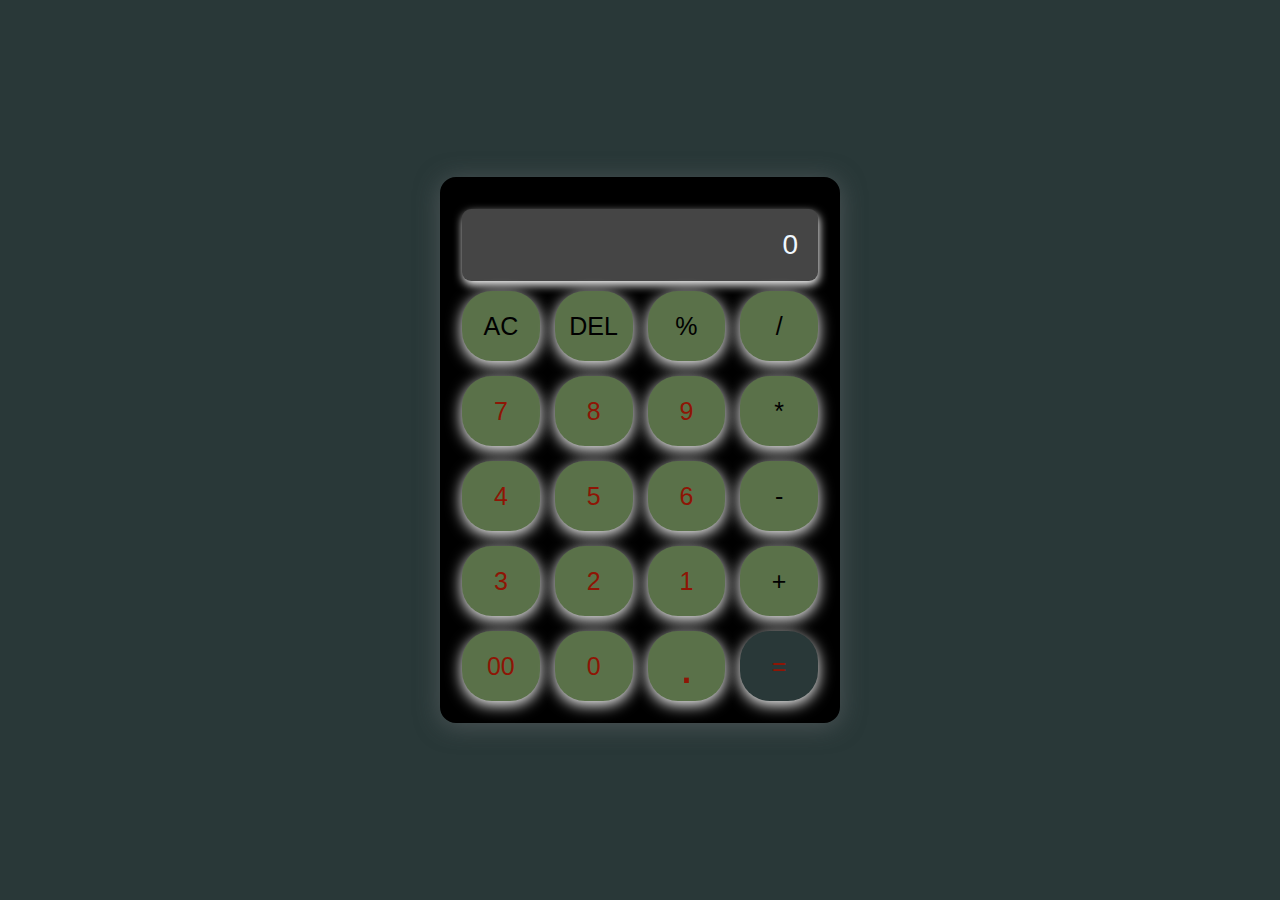
<file: Calculator/index.html>
<!DOCTYPE html>
<html lang="en">
<head>
    <meta charset="UTF-8">
    <meta name="viewport" content="width=device-width, initial-scale=1.0">
    <title>Calculator - Coded by Nitesh</title>
    <link rel="stylesheet" href="styles.css">
</head>
<body>
    <div class="calculator">
        <input type="text" placeholder="0" id="inputBox" disabled>
        <div class="buttons">
            <button class="operator">AC</button>
            <button class="operator">DEL</button>
            <button class="operator">%</button>
            <button class="operator">/</button>
            <button>7</button>
            <button>8</button>
            <button>9</button>
            <button class="operator">*</button>
            <button>4</button>
            <button>5</button>
            <button>6</button>
            <button class="operator">-</button>
            <button>3</button>
            <button>2</button>
            <button>1</button>
            <button class="operator">+</button>
            <button>00</button>
            <button>0</button>
            <button class="dot">.</button>
            <button class="equalBtn">=</button>
        </div>
    </div>

    <script src="script.js"></script>
</body>
</html>
</file>
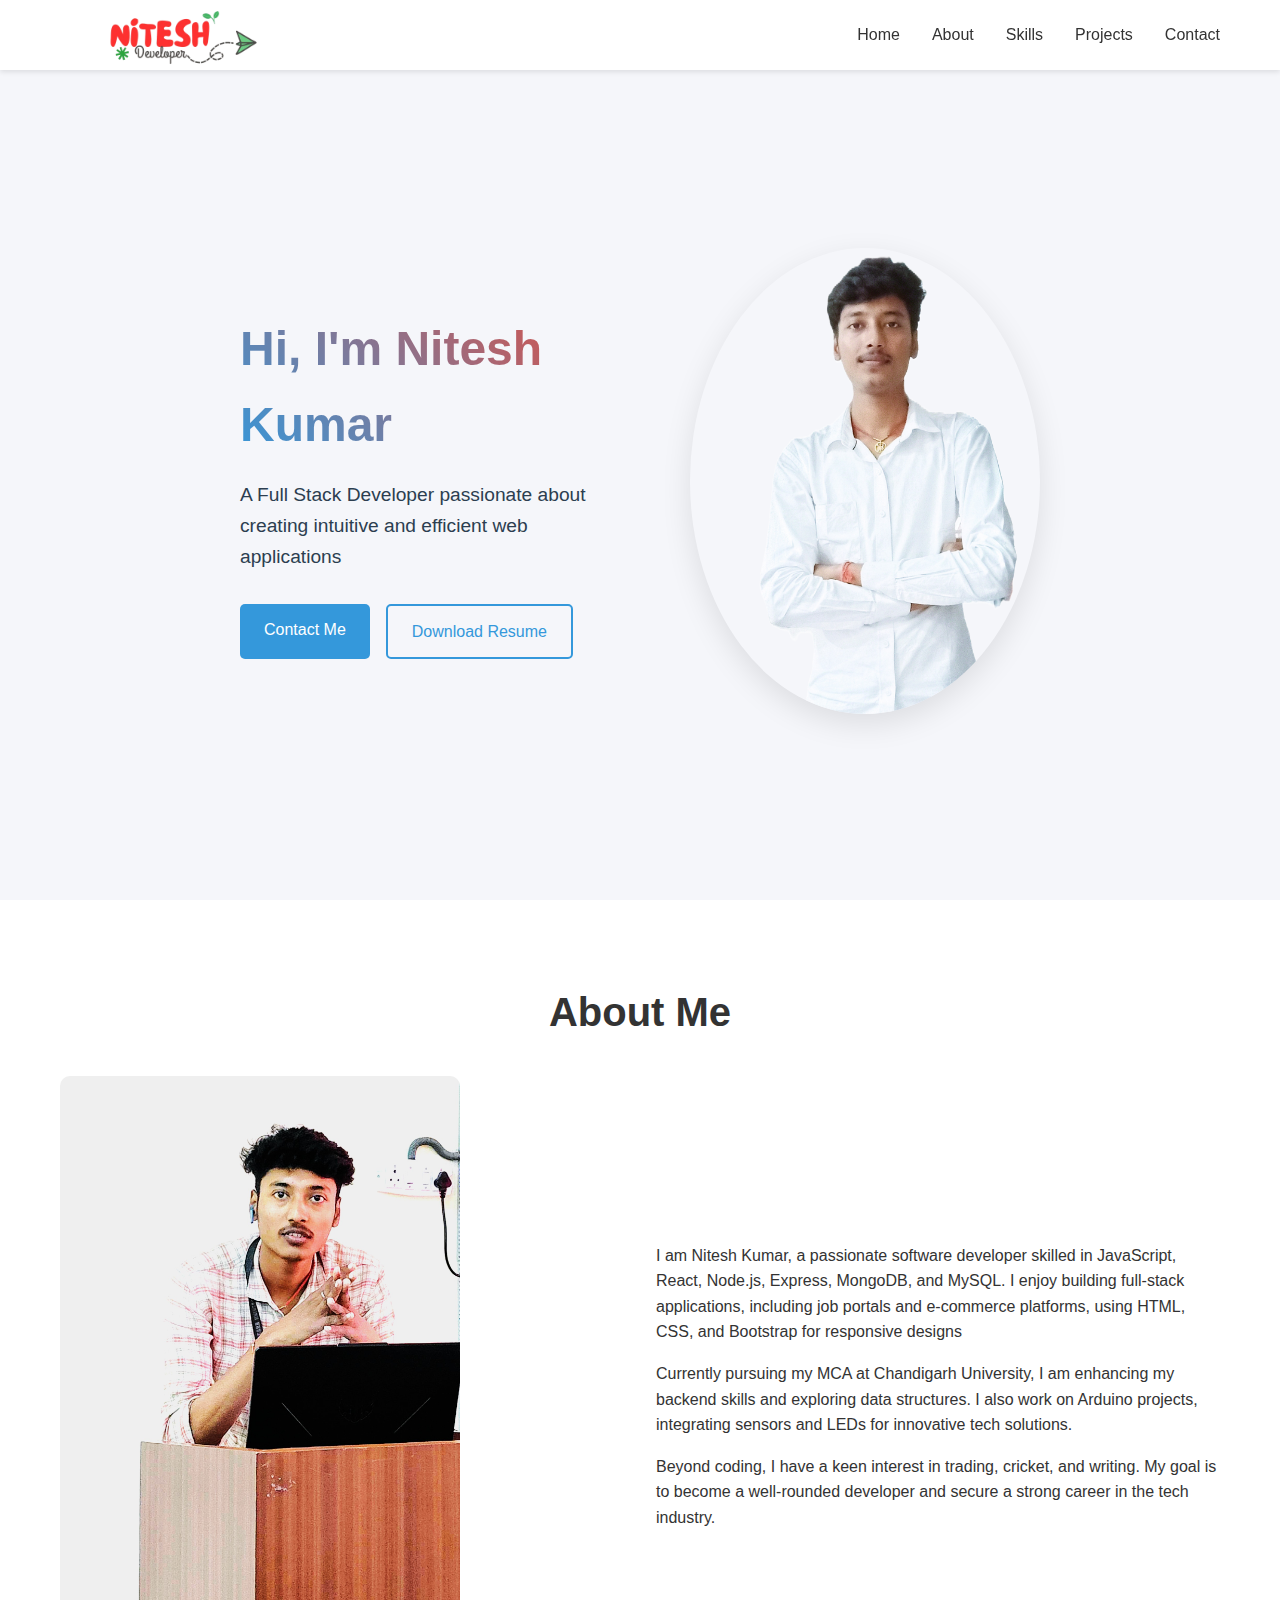
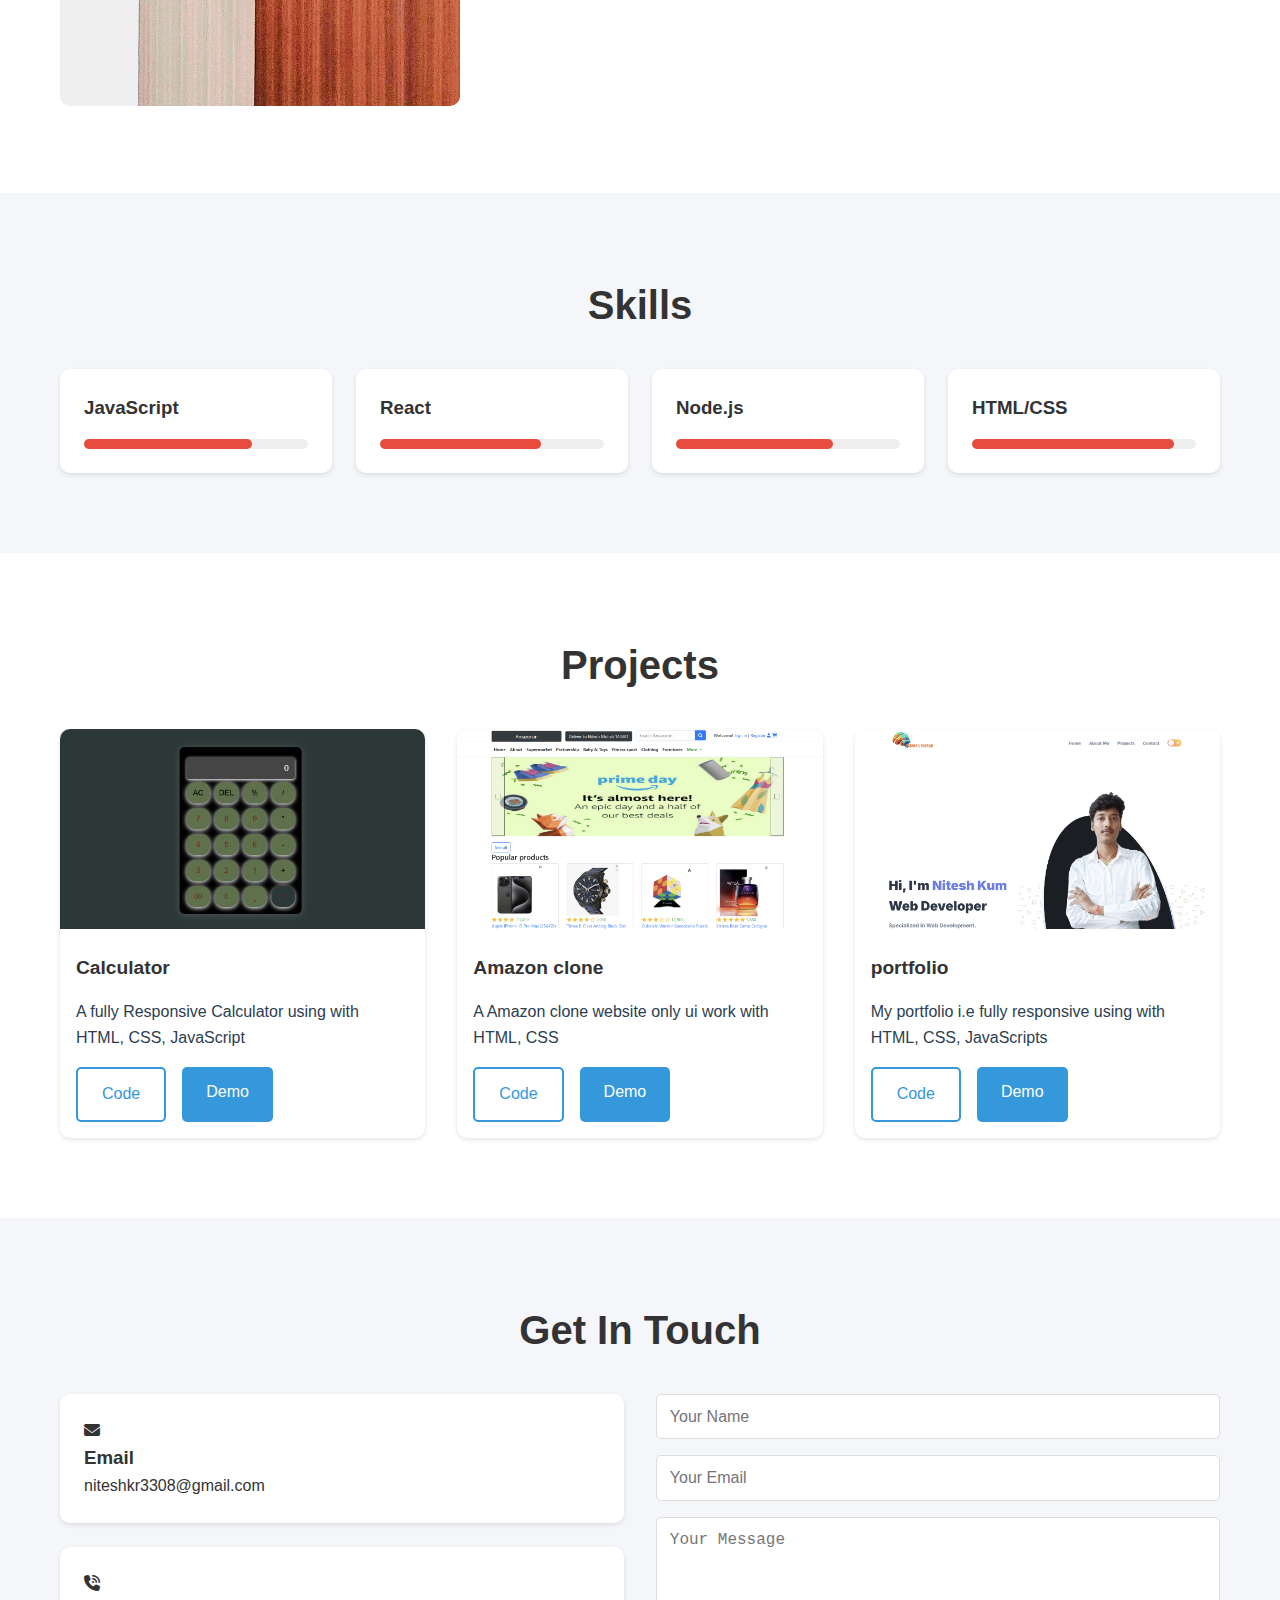
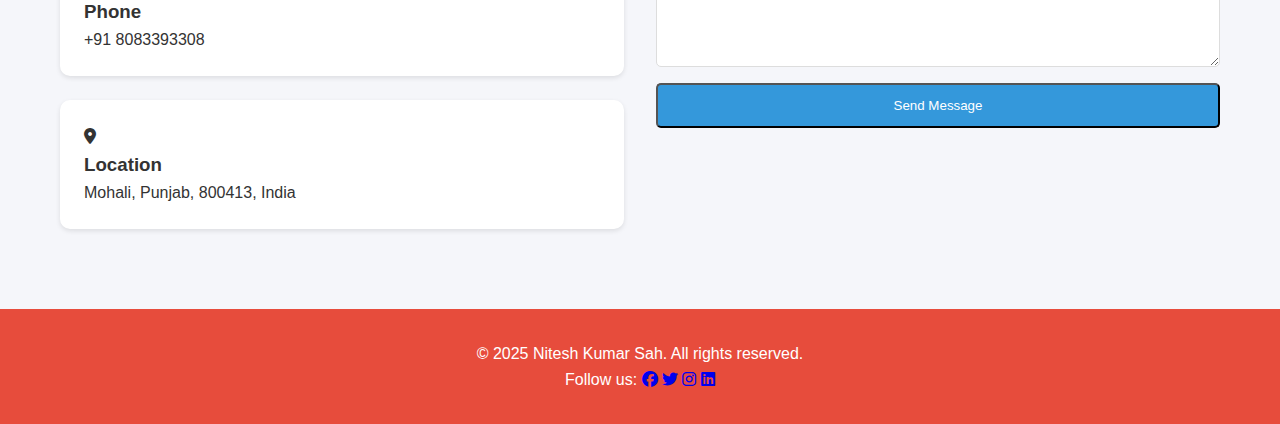
<file: Portfolio/index.html>
<!DOCTYPE html>
<html lang="en">
  <head>
<head>
    <meta charset="UTF-8" />
    <meta name="viewport" content="width=device-width, initial-scale=1.0" />
  </head>
    <title>Portfolio</title>
    <link rel="stylesheet" href="styles.css">
    <link rel="stylesheet" href="https://cdnjs.cloudflare.com/ajax/libs/font-awesome/6.4.2/css/all.min.css">
    
</head>
<body>
    <nav class="navbar">
        <div class="container">
            <div class="logo">
                <img src="./lib/logo.png" alt="logo">
            </div>
            <ul class="nav-links">
                <li><a href="#hero">Home</a></li>
                <li><a href="#about">About</a></li>
                <li><a href="#skills">Skills</a></li>
                <li><a href="#projects">Projects</a></li>
                <li><a href="#contact">Contact</a></li>
            </ul>
            <div class="hamburger">
                <span></span>
                <span></span>
                <span></span>
            </div>
        </div>
    </nav>
    
    <section id="hero" class="hero">
        <div class="container">
            <div class="hero-content">
                
                <div class="hero-text">
                    <h1>Hi, I'm Nitesh Kumar</h1>
                    <p>A Full Stack Developer passionate about creating intuitive and efficient web applications</p>
                    <div class="cta-buttons">
                        <a href="https://www.linkedin.com/in/niteshkr3308/" class="btn btn-primary">Contact Me</a>
                        <a href="https://drive.google.com/file/d/10OZp56ndQr8njFVLWFXWCocVlu7a8393/view?usp=drivesdk" class="btn btn-outline">Download Resume</a>
                    </div>
                </div>
                
                <div class="hero-image">
                    <img src="./lib/nitesh1 png.png" alt="John Doe - Full Stack Developer">
                </div>
            </div>
        </div>
    </section>
    
    <section id="about" class="about">
        <div class="container">
            <h2>About Me</h2>
            <div class="about-content">
                <div class="about-image">
                    <img src="./lib/1.jpg" alt="Profile">
                </div>
                <div class="about-text">
                    <p>I am Nitesh Kumar, a passionate software developer skilled in JavaScript, React, Node.js, Express, MongoDB, and MySQL. I enjoy building full-stack applications, including job portals and e-commerce platforms, using HTML, CSS, and Bootstrap for responsive designs</p>
                    <p>Currently pursuing my MCA at Chandigarh University, I am enhancing my backend skills and exploring data structures. I also work on Arduino projects, integrating sensors and LEDs for innovative tech solutions.</p>
                    <p>Beyond coding, I have a keen interest in trading, cricket, and writing. My goal is to become a well-rounded developer and secure a strong career in the tech industry.</p>
                </div>
            </div>
        </div>
    </section>
    
    <section id="skills" class="skills">
        <div class="container">
            <h2>Skills</h2>
            <div class="skills-grid">
                <div class="skill-card">
                    <h3>JavaScript</h3>
                    <div class="skill-bar">
                        <div class="skill-level" style="width: 75%"></div>
                    </div>
                </div>
                <div class="skill-card">
                    <h3>React</h3>
                    <div class="skill-bar">
                        <div class="skill-level" style="width: 72%"></div>
                    </div>
                </div>
                <div class="skill-card">
                    <h3>Node.js</h3>
                    <div class="skill-bar">
                        <div class="skill-level" style="width: 70%"></div>
                    </div>
                </div>
                <div class="skill-card">
                    <h3>HTML/CSS</h3>
                    <div class="skill-bar">
                        <div class="skill-level" style="width: 90%"></div>
                    </div>
                </div>
            </div>
        </div>
    </section>
    
    <section id="projects" class="projects">
        <div class="container">
            <h2>Projects</h2>
            <div class="projects-grid">
                <div class="project-card">
                    <img src="./lib/calculator.png" alt="calculator">
                    <h3>Calculator</h3>
                    <p>A fully Responsive Calculator using with HTML, CSS, JavaScript </p>
                    <div class="project-links">
                        <a href="https://github.com/niteshkr3308/calculator" class="btn btn-outline">Code</a>
                        <a href="https://niteshkr3308.github.io/calculator/" class="btn btn-primary">Demo</a>
                    </div>
                </div>
                <div class="project-card">
                    <img src="./lib/Amazon.png" alt="Amazon">
                    <h3>Amazon clone</h3>
                    <p>A Amazon clone website only ui work with HTML, CSS</p>
                    <div class="project-links">
                        <a href="https://github.com/niteshkr3308/Amazon-clone" class="btn btn-outline">Code</a>
                        <a href="https://niteshkr3308.github.io/Amazon-clone/" class="btn btn-primary">Demo</a>
                    </div>
                </div>
                <div class="project-card">
                    <img src="./lib/portfolio.png" alt="portfolio">
                    <h3>portfolio</h3>
                    <p>My portfolio i.e fully responsive using with HTML, CSS, JavaScripts</p>
                    <div class="project-links">
                        <a href="https://github.com/niteshkr3308/portfolio" class="btn btn-outline">Code</a>
                        <a href="https://niteshkr3308.github.io/portfolio/" class="btn btn-primary">Demo</a>
                    </div>
                </div>
            </div>
        </div>
    </section>
    
    <section id="contact" class="contact">
        <div class="container">
            <h2>Get In Touch</h2>
            <div class="contact-content">
                <div class="contact-info">
                    <div class="contact-card">
                        <i class="fa-solid fa-envelope"></i>
                        <h3>Email</h3>
                        <p>niteshkr3308@gmail.com</p>
                    </div>
                    <div class="contact-card">
                        <i class="fa-solid fa-phone-volume"></i>
                        <h3>Phone</h3>
                        <p>+91 8083393308</p>
                    </div>
                    <div class="contact-card">
                        <i class="fa-solid fa-location-dot"></i>
                        <h3>Location</h3>
                        <p>Mohali, Punjab, 800413, India</p>
                    </div>
                </div>
                <form class="contact-form">
                    <input type="text" placeholder="Your Name" required>
                    <input type="email" placeholder="Your Email" required>
                    <textarea placeholder="Your Message" required></textarea>
                    <button type="submit" class="btn btn-primary">Send Message</button>
                </form>
            </div>
        </div>
    </section>
    <footer>
        <div class="container">
            <p>&copy; 2025 Nitesh Kumar Sah. All rights reserved.</p>
            <p>
                Follow us:  
                <a href="https://www.facebook.com" target="_blank"><i class="fa-brands fa-facebook"></i></a>
                <a href="https://www.twitter.com" target="_blank"><i class="fa-brands fa-twitter"></i></a>
                <a href="https://www.instagram.com" target="_blank"><i class="fa-brands fa-instagram"></i></a>
                <a href="https://www.linkedin.com" target="_blank"><i class="fa-brands fa-linkedin"></i></a>
            </p>
        </div>
    </footer>
</body>
</html>
</file>
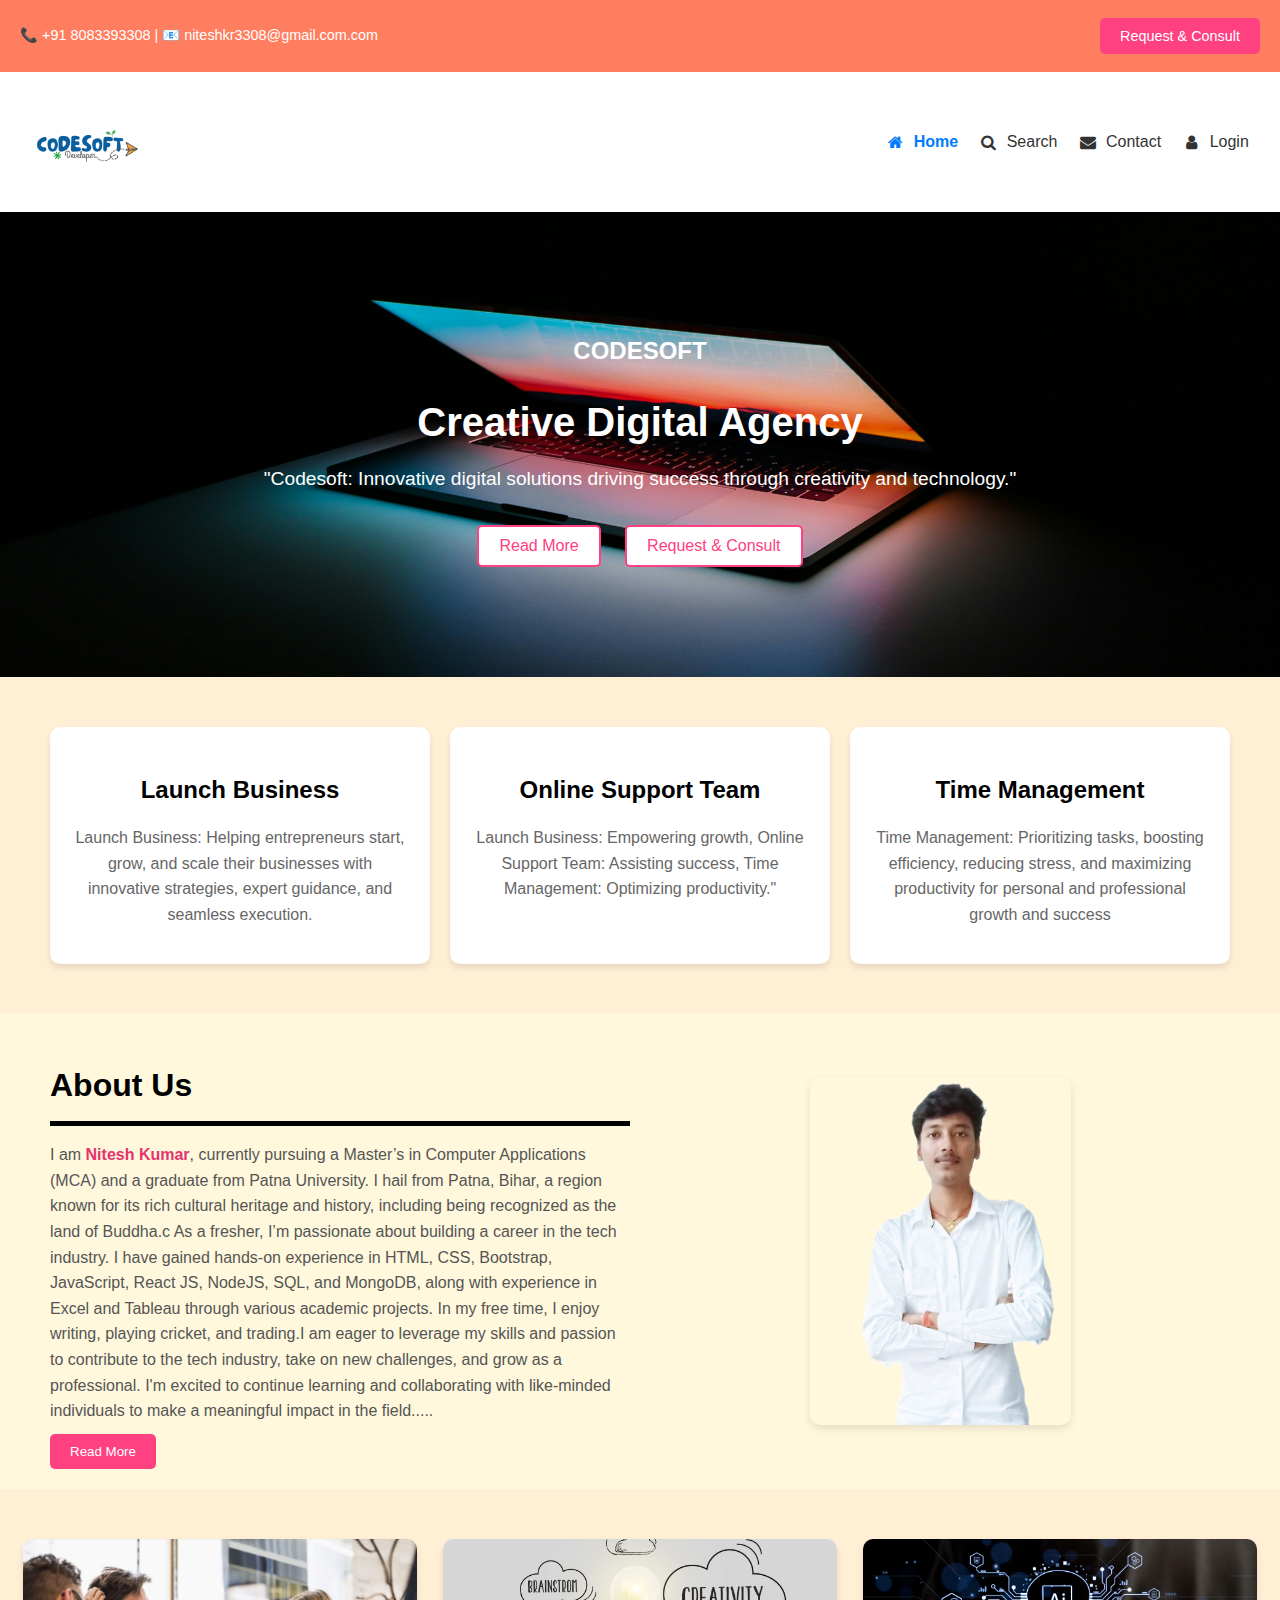
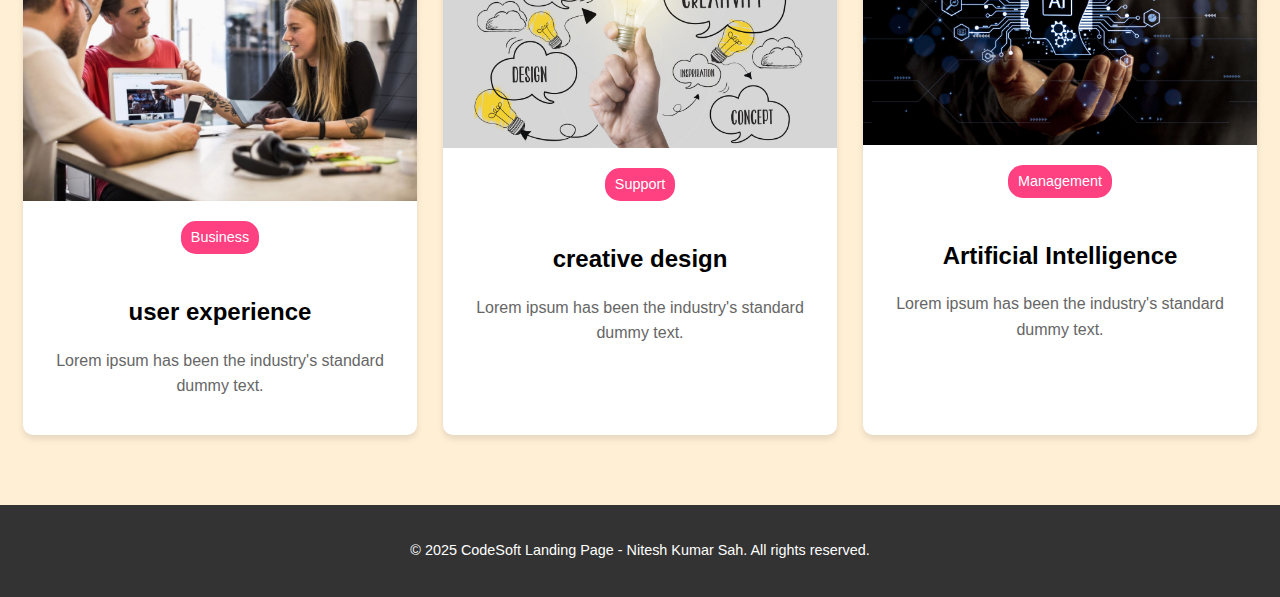
<file: landing page/landing.html>
<!DOCTYPE html>
<html lang="en">
<head>
    <meta charset="UTF-8">
    <meta name="viewport" content="width=device-width, initial-scale=1.0">
    <title>Landing Page</title>
    <link rel="stylesheet" href="style.css">
    <link rel="stylesheet" href="https://cdnjs.cloudflare.com/ajax/libs/font-awesome/4.7.0/css/font-awesome.min.css">
</head>
<body>
    
    <div class="top-bar">
        <div class="contact-info">
            <p>📞 +91 8083393308 | 📧 niteshkr3308@gmail.com.com</p>
        </div>
        <button class="btn-request">Request & Consult</button>
    </div>
    
    <nav class="navbar">
        <img src="./image/logo.png" alt="logo" class="logo">
        
        <ul>
            <li><a class="active" href="#home"><i class="fa fa-fw fa-home"></i> Home</a></li>
            <li><a href="#search"><i class="fa fa-fw fa-search"></i> Search</a></li>
            <li><a href="#contact"><i class="fa fa-fw fa-envelope"></i> Contact</a></li>
            <li><a href="#login"><i class="fa fa-fw fa-user"></i> Login</a></li>
        </ul>
    </nav>
    
<div class="hero">
    <div class="hero-gradient"></div>
    <div class="hero-content">
        <h2>CODESOFT</h2>
        <h1>Creative Digital Agency</h1>
        <p>"Codesoft: Innovative digital solutions driving success through creativity and technology."</p>
        <div class="hero-buttons">
            <button>Read More</button>
            <button>Request & Consult</button>
        </div>
    </div>
</div>

    <section class="services">
        <div class="service">
            <h3>Launch Business</h3>
            <p>Launch Business: Helping entrepreneurs start, grow, and scale their businesses with innovative strategies, expert guidance, and seamless execution.</p>
        </div>
        <div class="service">
            <h3>Online Support Team</h3>
            <p>Launch Business: Empowering growth, Online Support Team: Assisting success, Time Management: Optimizing productivity."</p>
        </div>
        <div class="service">
            <h3>Time Management</h3>
            <p>Time Management: Prioritizing tasks, boosting efficiency, reducing stress, and maximizing productivity for personal and professional growth and success</p>
        </div>
    </section>

<section class="about">
    <div class="about-container">
        <div class="about-text">
            <h2>About Us</h2>
            <p>I am <span class="bold-text">Nitesh Kumar</span>, currently pursuing a Master’s in Computer Applications (MCA) and a graduate from Patna University. I hail from Patna, Bihar, a region known for its rich cultural heritage and history, including being recognized as the land of Buddha.c As a fresher, I’m passionate about building a career in the tech industry. I have gained hands-on experience in HTML, CSS, Bootstrap, JavaScript, React JS, NodeJS, SQL, and MongoDB, along with experience in Excel and Tableau through various academic projects. In my free time, I enjoy writing, playing cricket, and trading.I am eager to leverage my skills and passion to contribute to the tech industry, take on new challenges, and grow as a professional. I'm excited to continue learning and collaborating with like-minded individuals to make a meaningful impact in the field.....</p>
        
            <button>Read More</button>
        </div>
        <div class="about-image">
            <img src="./image/nitesh1 png.png"  alt="nitesh1" >
        </div>
    </div>
</section>

<section class="service-section">
    <div class="service-container">
        <img src="./image/user experience.jpeg" alt="user experience" class="service-image">
        <div class="service-content">
            <span class="service-tag">Business</span>
            <h3>user experience</h3>
            <p>Lorem ipsum has been the industry's standard dummy text.</p>
        </div>
    </div>
    <div class="service-container">
        <img src="./image/creative design.jpg" alt="creative design" class="service-image">
        <div class="service-content">
            <span class="service-tag">Support</span>
            <h3>creative design</h3>
            <p>Lorem ipsum has been the industry's standard dummy text.</p>
        </div>
    </div>
    <div class="service-container">
        <img src="./image/Ai dev Service.jpg" alt="Ai dev Service" class="service-image">
        <div class="service-content">
            <span class="service-tag">Management</span>
            <h3>Artificial Intelligence</h3>
            <p>Lorem ipsum has been the industry's standard dummy text.</p>
        </div>
    </div>
</section>

    <footer>
        <p>&copy; 2025 CodeSoft Landing Page - Nitesh Kumar Sah. All rights reserved.</p>
    </footer>
</body>
</html>
</file>
<file: Calculator/styles.css>
* {
    margin: 0;
    padding: 0;
    box-sizing: border-box;
    font-family: 'Arial', sans-serif;
}

body {
    width: 100%;
    height: 100vh;
    display: flex;
    justify-content: center;
    align-items: center;
    background: rgb(41, 56, 56);
}

.calculator {
    width: 100%;
    max-width: 400px;
    border: 2px solid rgb(0, 0, 0);
    padding: 20px;
    border-radius: 16px;
    background-color: black;
    box-shadow: 0px 3px 25px rgba(113, 115, 119, 0.5);
}

input {
    width: 100%;
    border: none;
    padding: 20px;
    margin: 10px 0;
    border-radius: 9px;
    background: transparent;
    box-shadow: 1px 4px 10px #ffffff;
    font-size: 28px;
    text-align: right;
    background-color: #454545;
    color: #f0f8ff;
}

input::placeholder {
    color: #f0f8ff;
}

.buttons {
    display: grid;
    grid-template-columns: repeat(4, 1fr);
    gap: 15px;
}

button {
    font-size: 25px;
    border: none;
    height: 70px;
    border-radius: 30px;
    background: transparent;
    color: rgb(142, 21, 5);
    box-shadow: -0px 4px 15px #ffffff;
    background-color: rgb(90, 113, 73);
    transition: background-color 0.3s;
}

button:hover {
    background-color: rgba(113, 115, 119, 0.5);
}

.equalBtn {
    background-color: rgb(41, 56, 56);
    grid-column: span 1; 
}

.operator {
    color: black;
}

.dot {
    font-size: 50px;
}

@media (max-width: 768px) {
    .calculator {
        width: 90%;
        padding: 10px;
    }

    input {
        font-size: 24px;
    }

    button {
        font-size: 22px;
        width: 60px;
        height: 60px;
    }
}

@media (max-width: 480px) {
    .calculator {
        width: 100%;
        padding: 8px;
    }

    input {
        font-size: 20px;
    }

    button {
        font-size: 20px;
        width: 50px;
        height: 50px;
    }
}
</file>
<file: Portfolio/styles.css>
* {
    margin: 0;
    padding: 0;
    box-sizing: border-box;
}

:root {
    --primary-color: #3498db;
    --secondary-color: #2c3e50;
    --accent-color: #e74c3c;
    --text-color: #333;
    --light-bg: #f5f6fa;
    --white: #ffffff;
}

html {
    scroll-behavior: smooth;
}

body {
    font-family: 'Arial', sans-serif;
    line-height: 1.6;
    color: var(--text-color);
}

.container {
    max-width: 1200px;
    margin: 0 auto;
    padding: 0 20px;
}

h1 {
    font-size: 3rem;
    margin-bottom: 1rem;
    background: linear-gradient(45deg, var(--primary-color), var(--accent-color));
    -webkit-background-clip: text;
    background-clip: text;
    -webkit-text-fill-color: transparent;
}

h2 {
    font-size: 2.5rem;
    margin-bottom: 2rem;
    text-align: center;
}

.navbar {
    position: fixed;
    top: 0;
    width: 100%;
    background-color: var(--white);
    box-shadow: 0 2px 5px rgba(0,0,0,0.1);
    z-index: 1000;
}

.navbar .container {
    display: flex;
    justify-content: space-between;
    align-items: center;
    height: 70px;
}

.logo img {
    max-width: 200px;
    height: auto;
    
    }

.nav-links {
    display: flex;
    list-style: none;
    gap: 2rem;
}

.nav-links a {
    text-decoration: none;
    color: var(--text-color);
    font-weight: 500;
    transition: color 0.3s;
}

.nav-links a:hover {
    color: var(--primary-color);
}

.hamburger {
    display: none;
    flex-direction: column;
    gap: 5px;
    cursor: pointer;
}

.hamburger span {
    width: 25px;
    height: 3px;
    background-color: var(--text-color);
    transition: 0.3s;
}

.hero {
    min-height: 100vh;
    display: flex;
    align-items: center;
    background-color: var(--light-bg);
    padding-top: 70px;
}

.hero-content {
    max-width: 800px;
    display: flex;
    justify-content: space-between;
    align-items: center;
    gap: 2rem;
}

.hero p {
    font-size: 1.2rem;
    margin-bottom: 2rem;
    color: var(--secondary-color);
}

.hero-text {
    flex: 1;
    max-width: 600px;
}

.hero-image {
    flex: 1;
    max-width: 400px;
    text-align: right; 
}

.hero-image img {
    width: 100%;
    max-width: 350px;
    height: auto;
    border-radius: 50%; 
    box-shadow: 0 10px 30px rgba(0,0,0,0.1);
}


.cta-buttons {
    display: flex;
    gap: 1rem;
}

.btn {
    display: inline-block;
    padding: 0.8rem 1.5rem;
    border-radius: 5px;
    text-decoration: none;
    font-weight: 500;
    transition: all 0.3s;
}

.btn-primary {
    background-color: var(--primary-color);
    color: var(--white);
}

.btn-primary:hover {
    background-color: #2980b9;
}

.btn-outline {
    border: 2px solid var(--primary-color);
    color: var(--primary-color);
}

.btn-outline:hover {
    background-color: var(--primary-color);
    color: var(--white);
}

.about {
    padding: 5rem 0;
}

.about-content {
    display: grid;
    grid-template-columns: 1fr 1fr;
    gap: 2rem;
    align-items: center;
}

.about-image img {
    width: 100%;
    max-width: 400px;
    border-radius: 10px;
}

.about-text p {
    margin-bottom: 1rem;
}

.skills {
    padding: 5rem 0;
    background-color: var(--light-bg);
}

.skills-grid {
    display: grid;
    grid-template-columns: repeat(auto-fit, minmax(250px, 1fr));
    gap: 1.5rem;
}

.skill-card {
    background-color: var(--white);
    padding: 1.5rem;
    border-radius: 10px;
    box-shadow: 0 2px 5px rgba(0,0,0,0.1);
}

.skill-bar {
    height: 10px;
    background-color: #eee;
    border-radius: 5px;
    margin-top: 1rem;
}

.skill-level {
    height: 100%;
    background-color: var(--accent-color);
    border-radius: 5px;
    transition: width 1s ease-in-out;
}

.projects {
    padding: 5rem 0;
}

.projects-grid {
    display: grid;
    grid-template-columns: repeat(auto-fit, minmax(300px, 1fr));
    gap: 2rem;
}

.project-card {
    background-color: var(--white);
    border-radius: 10px;
    overflow: hidden;
    box-shadow: 0 2px 5px rgba(0,0,0,0.1);
}

.project-card img {
    width: 100%;
    height: 200px;
    object-fit: cover;
}

.project-card h3 {
    padding: 1rem;
    font-size: 1.2rem;
}

.project-card p {
    padding: 0 1rem;
    color: var(--secondary-color);
}

.project-links {
    padding: 1rem;
    display: flex;
    gap: 1rem;
}

.contact {
    padding: 5rem 0;
    background-color: var(--light-bg);
}

.contact-content {
    display: grid;
    grid-template-columns: 1fr 1fr;
    gap: 2rem;
}

.contact-info {
    display: grid;
    gap: 1.5rem;
}

.contact-card {
    background-color: var(--white);
    padding: 1.5rem;
    border-radius: 10px;
    box-shadow: 0 2px 5px rgba(0,0,0,0.1);
}

.icon {
    font-size: 2rem;
    margin-bottom: 0.5rem;
}

.contact-form {
    display: flex;
    flex-direction: column;
    gap: 1rem;
}

.contact-form input,
.contact-form textarea {
    padding: 0.8rem;
    border: 1px solid #ddd;
    border-radius: 5px;
    font-size: 1rem;
}

.contact-form textarea {
    min-height: 150px;
    resize: vertical;
}

footer {
    text-align: center;
    padding: 2rem 0;
    background-color: var(--accent-color);
    color: white;
}
@media (max-width: 768px) {
    .nav-links {
        display: none;
    }

    .hamburger {
        display: flex;
    }

    .about-content,
    .contact-content {
        grid-template-columns: 1fr;
    }

    .about-image {
        text-align: center;
    }

    h1 {
        font-size: 2.5rem;
    }

    h2 {
        font-size: 2rem;
    }
    .hero-content {
        flex-direction: column;
        text-align: center;
    }
    
    .hero-image {
        text-align: center;
        margin-top: 2rem;
    }
    
    .cta-buttons {
        justify-content: center;
    }
}

@media (max-width: 480px) {
    .cta-buttons {
        flex-direction: column;
    }

    .btn {
        width: 100%;
        text-align: center;
    }
}
</file>
<file: landing page/style.css>
body {
    font-family: Arial, sans-serif;
    margin: 0;
    padding: 0;
    line-height: 1.6;
}

button {
    border: none;
    cursor: pointer;
    border-radius: 5px;
    transition: background 0.3s ease, color 0.3s ease;
}

.top-bar {
    display: flex;
    justify-content: space-between;
    align-items: center;
    padding: 10px 20px;
    background-color: #ff7e5f;
    color: white;
}

.top-bar .contact-info {
    font-size: 0.9rem;
}

.top-bar .btn-request {
    background-color: #ff4081;
    color: white;
    padding: 10px 20px;
    font-size: 0.9rem;
}

.top-bar .btn-request:hover {
    background-color: #e73370;
}

.navbar {
    width: 96%;
    background-color: #fff;
    display: flex;
    justify-content: space-between;
    align-items: center;
    z-index: 1000;
    padding: 10px 20px;
}

.navbar .logo {
    width: 120px; 
    height: auto;
}

.navbar ul {
    list-style-type: none;
    display: flex;
    margin: 0;
    padding: 0;
}

.navbar ul li {
    margin-left: 20px;
}

.navbar ul li a {
    text-decoration: none;
    color: #333;
    font-size: 16px;
    display: flex;
    align-items: center;
    transition: color 0.3s ease;
}

.navbar ul li a .fa {
    margin-right: 8px;
}

.navbar ul li a:hover {
    color: #007BFF; 
}

.navbar ul li a.active {
    font-weight: bold;
    color: #007BFF; 
}

.hero {
    background: url('./image/ales-nesetril-Im7lZjxeLhg-unsplash.jpg') no-repeat center center/cover;
    color: white;
    text-align: center;
    padding: 100px 20px;
}

.hero h1 {
    font-size: 2.5rem;
    margin: 10px 0;
}

.hero p {
    font-size: 1.2rem;
    margin: 10px 0 20px;
}

.hero .hero-buttons button {
    margin: 10px;
    padding: 10px 20px;
    font-size: 1rem;
    background-color: white;
    color: #ff4081;
    border: 2px solid #ff4081;
}

.hero .hero-buttons button:hover {
    background-color: #ff4081;
    color: white;
}


.services {
    display: flex;
    justify-content: space-around;
    background-color: #ffefd5;
    padding: 50px;
    text-align: center;
    gap: 20px;
}

.service {
    flex: 1;
    padding: 20px;
    background: white;
    border-radius: 10px;
    box-shadow: 0 4px 6px rgba(0, 0, 0, 0.1);
    transition: transform 0.3s ease, box-shadow 0.3s ease;
}

.service:hover {
    transform: translateY(-5px);
    box-shadow: 10px 10px 18px rgba(0, 0, 0, 0.2);
    background-color: #ff7e5f;
}

.service h3 {
    font-size: 1.5rem;
    margin-bottom: 15px;
}

.service p {
    font-size: 1rem;
    color: #666;
}

.bold-text {
    font-weight: bold; 
    color: #e73370;
}

.about {
    background-color: #fff8dc;
    padding: 20px 50px;
    display: flex;
    justify-content: center;
}

.about-container {
    display: flex;
    flex-direction: row;
    width: 100%;
    max-width: 1200px;
    align-items: center;
    gap: 20px;
}

.about-text {
    flex: 1;
    text-align: left;
}

.about-text h2 {
    font-size: 2rem;
    margin-bottom: 15px;
    border-bottom: 5px solid #000;
    padding-bottom: 10px;
}

.about-text p {
    font-size: 1rem;
    margin-bottom: 10px;
    color: #555;
}

.about-text button {
    padding: 10px 20px;
    background-color: #ff4081;
    color: white;
    border: none;
    cursor: pointer;
    border-radius: 5px;
    transition: background 0.3s ease;
}

.about-text button:hover {
    background-color: #e73370;
}

.about-image {
    flex: 1;
    display: flex;
    justify-content: center;
    align-items: center;
}

.about-image img {
    max-width: 45%;
    height: auto;
    border-radius: 10px;
    box-shadow: 0 4px 8px rgba(0, 0, 0, 0.1);
}

.about-image img:hover {
    transform: scale(1.2);
    transition: transform 0.7s ease;
    box-shadow: 10px 10px 18px rgba(0, 0, 0, 0.2);
    background-color: #ff7e5f;
}

footer {
    text-align: center;
    background-color: #333;
    color: white;
    padding: 20px;
    font-size: 0.9rem;
}

.service-section {
    display: flex;
    flex-wrap: wrap;
    justify-content: space-around;
    padding: 50px 20px;
    background-color: #ffefd5;
    gap: 20px;
}

.service-container {
    flex: 1 1 calc(33.33% - 20px); 
    max-width: calc(33.33% - 20px);
    display: flex;
    flex-direction: column;
    align-items: center;
    background: white;
    border-radius: 10px;
    box-shadow: 0 4px 6px rgba(0, 0, 0, 0.1);
    transition: transform 0.3s ease, box-shadow 0.3s ease;
    margin-bottom: 20px;
}

.service-container:hover {
    transform: translateY(-5px);
    box-shadow: 10px 10px 18px rgba(0, 0, 0, 0.2);
    background-color: #e77f65;
}

.service-image {
    width: 100%;
    height: auto;
    border-radius: 10px 10px 0 0; 
}

.service-content {
    padding: 20px;
    text-align: center;
}

.service-tag {
    background-color: #ff4081;
    color: white;
    padding: 5px 10px;
    font-size: 0.9rem;
    border-radius: 15px;
    margin-bottom: 15px;
    display: inline-block;
}

.service-container h3 {
    font-size: 1.5rem;
    margin-bottom: 15px;
}

.service-container p {
    font-size: 1rem;
    color: #666;
}

@media (max-width: 768px) {
    .navbar {
        flex-direction: column;
        align-items: flex-start;
    }

    .navbar ul {
        flex-direction: column;
        align-items: flex-start;
    }

    .navbar ul li {
        margin: 10px 0;
    }

    .about-container {
        flex-direction: column;
        align-items: center;
        text-align: center;
    }

    .about-text {
        margin-bottom: 20px;
    }

    .services {
        flex-direction: column;
        align-items: center;
    }

    .service {
        margin-bottom: 20px;
    }

    .hero h1 {
        font-size: 2rem;
    }

    .hero p {
        font-size: 1rem;
    }
    .service-container {
        flex: 1 1 calc(50% - 20px); 
        max-width: calc(50% - 20px);
}

@media (max-width: 480px) {
    .hero h1 {
        font-size: 1.5rem;
    }

    .hero p {
        font-size: 1rem;
    }

    .about-text h2 {
        font-size: 1.5rem;
    }

    .navbar ul li a {
        font-size: 14px;
    }

    .service h3 {
        font-size: 1.3rem;
    }
    .service-container {
        flex: 1 1 100%; 
        max-width: 100%;
    }
}
}
</file>
